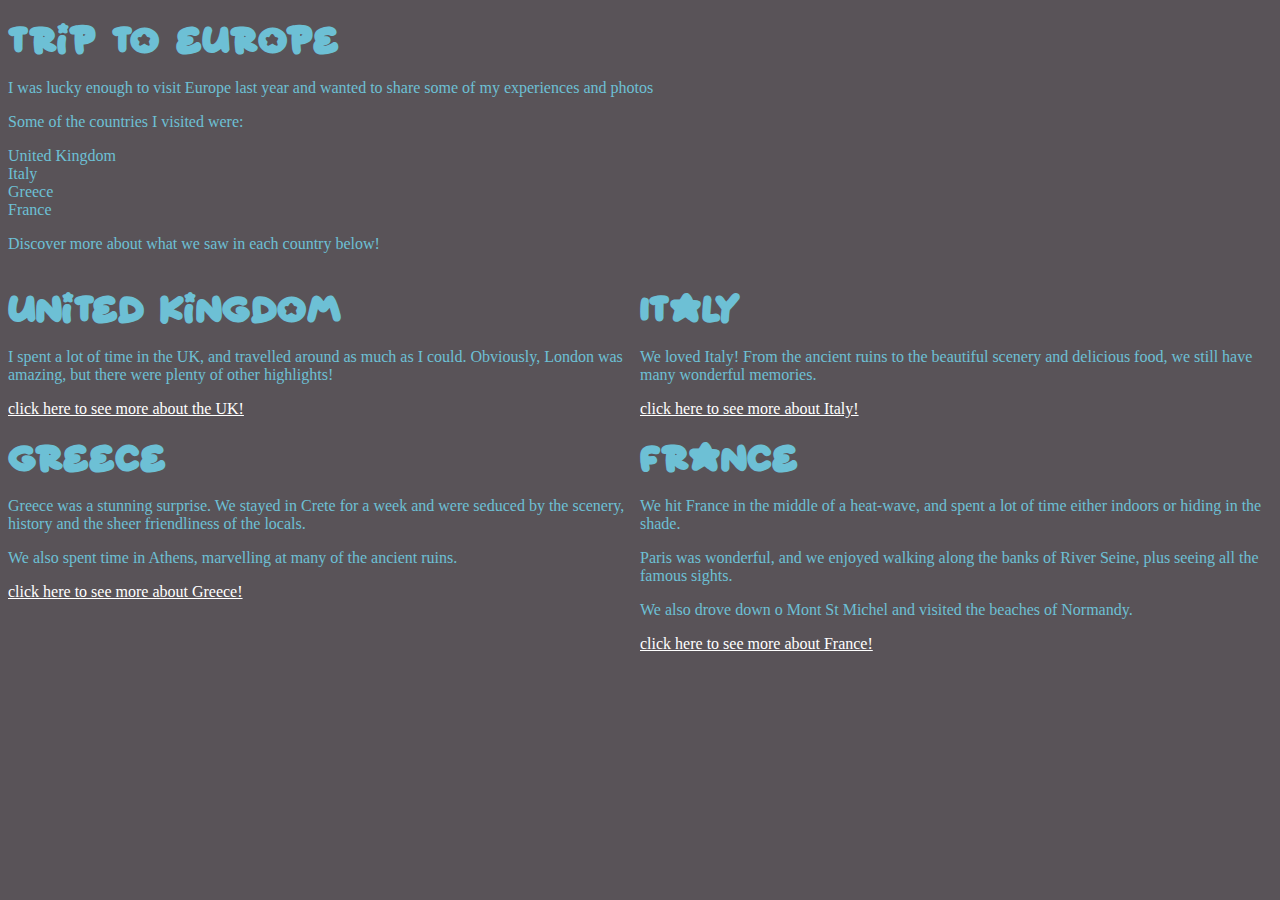
<file: Intro to HTML/europe website/index.html>
<!DOCTYPE html>
<html lang="en">
<head>
    <meta charset="UTF-8">
    <title>Trip to Europe</title>
    <link rel="stylesheet" type="text/css" href="styles.css">
</head>
<body>
<h1>Trip to Europe</h1>
<p>I was lucky enough to visit Europe last year and wanted to share some of my experiences and photos
</p>
<p>Some of the countries I visited were:</p>
<li>United Kingdom</li>
<li>Italy</li>
<li>Greece</li>
<li>France</li>
<p>Discover more about what we saw in each country below!</p>
<div class="container">
    <div class="uk">
        <h1>United Kingdom</h1>
        <p>I spent a lot of time in the UK, and travelled around as much as I could. Obviously, London was amazing, but
            there
            were plenty of other highlights!
        </p>
        <a href="uk.html">click here to see more about the UK!</a>
    </div>
    <div class="italy">
        <h1>Italy</h1>
        <p>We loved Italy! From the ancient ruins to the beautiful scenery and delicious food, we still have many
            wonderful
            memories.
        </p>
        <a href="italy.html"> click here to see more about Italy!</a>
    </div>
    <div class="greece">
        <h1>Greece</h1>
        <p>Greece was a stunning surprise. We stayed in Crete for a week and were seduced by the scenery, history and
            the sheer
            friendliness of the locals.
        </p>
        <p>We also spent time in Athens, marvelling at many of the ancient ruins.
        </p>
        <a href="greece.html">click here to see more about Greece!</a>
    </div>
    <div class="france">
        <h1>France</h1>
        <p>We hit France in the middle of a heat-wave, and spent a lot of time either indoors or hiding in the shade.
        </p>
        <p>Paris was wonderful, and we enjoyed walking along the banks of River Seine, plus seeing all the famous
            sights.
        </p>
        <p>We also drove down o Mont St Michel and visited the beaches of Normandy.
        </p>
        <a href="france.html">click here to see more about France!</a>
    </div>
</div>

</body>
</html>
</file>
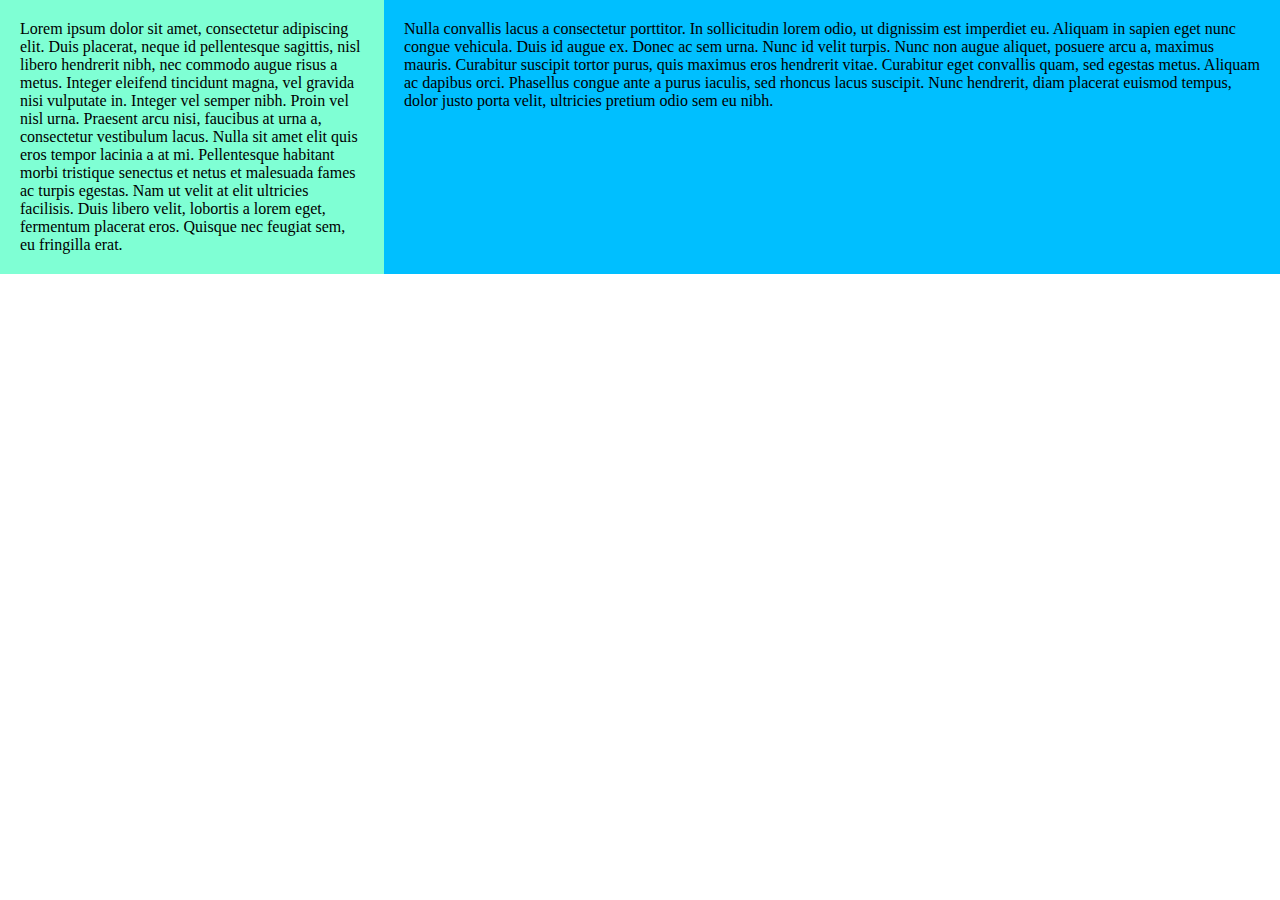
<file: Intro to HTML/griddemo.html>
<!DOCTYPE html>
<html lang="en">
<head>
    <meta charset="UTF-8">
    <title>CSS Grid Demo</title>
    <link rel="stylesheet" href="gridstyles.css">
</head>
<body>
<div class="container">
    <div class="aboutus">
        <p>
            Lorem ipsum dolor sit amet, consectetur adipiscing elit. Duis placerat, neque id pellentesque sagittis, nisl
            libero hendrerit nibh, nec commodo augue risus a metus. Integer eleifend tincidunt magna, vel gravida nisi
            vulputate in. Integer vel semper nibh. Proin vel nisl urna. Praesent arcu nisi, faucibus at urna a,
            consectetur
            vestibulum lacus. Nulla sit amet elit quis eros tempor lacinia a at mi. Pellentesque habitant morbi
            tristique
            senectus et netus et malesuada fames ac turpis egestas. Nam ut velit at elit ultricies facilisis. Duis
            libero
            velit, lobortis a lorem eget, fermentum placerat eros. Quisque nec feugiat sem, eu fringilla erat.
        </p>
    </div>
    <div class="maincontent">
        <p>
            Nulla convallis lacus a consectetur porttitor. In sollicitudin lorem odio, ut dignissim est imperdiet eu.
            Aliquam in sapien eget nunc congue vehicula. Duis id augue ex. Donec ac sem urna. Nunc id velit turpis. Nunc
            non
            augue aliquet, posuere arcu a, maximus mauris. Curabitur suscipit tortor purus, quis maximus eros hendrerit
            vitae. Curabitur eget convallis quam, sed egestas metus. Aliquam ac dapibus orci. Phasellus congue ante a
            purus
            iaculis, sed rhoncus lacus suscipit. Nunc hendrerit, diam placerat euismod tempus, dolor justo porta velit,
            ultricies pretium odio sem eu nibh.
        </p>
    </div>
</div>
</body>
</html>
</file>
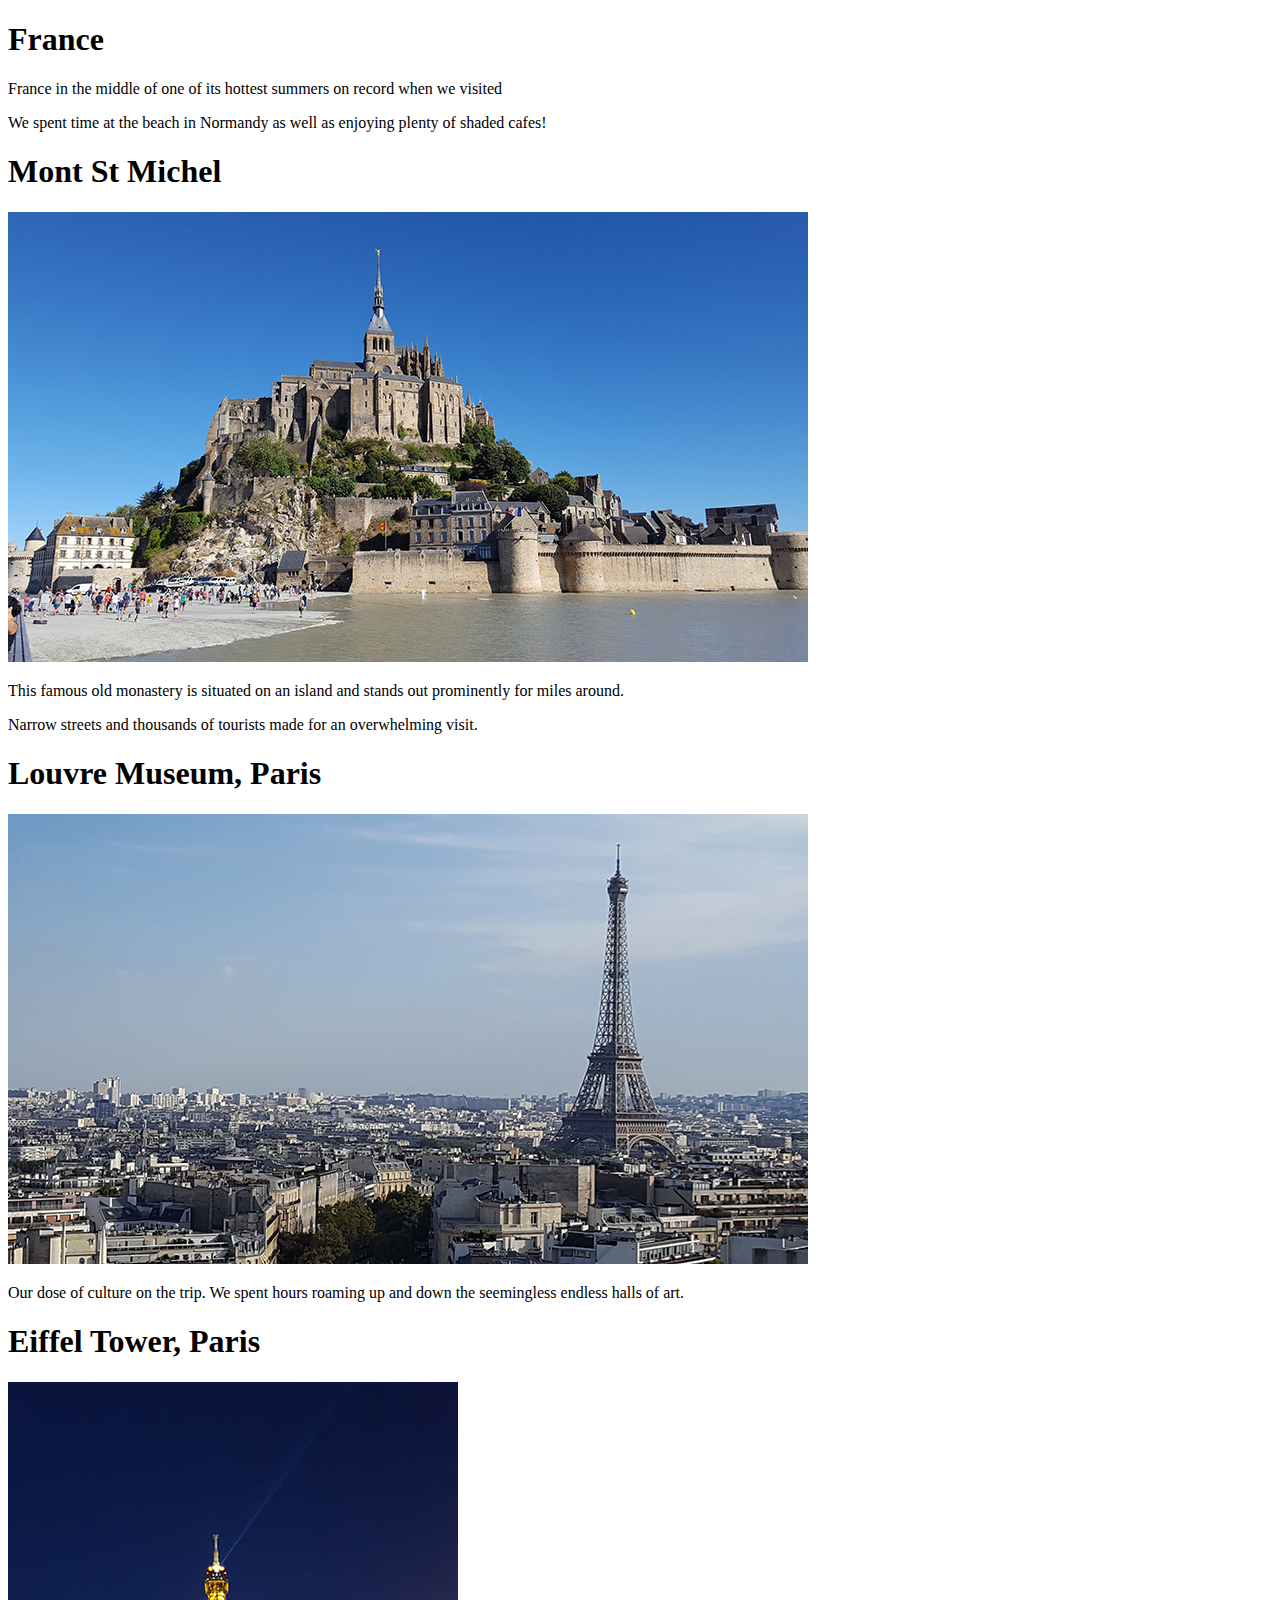
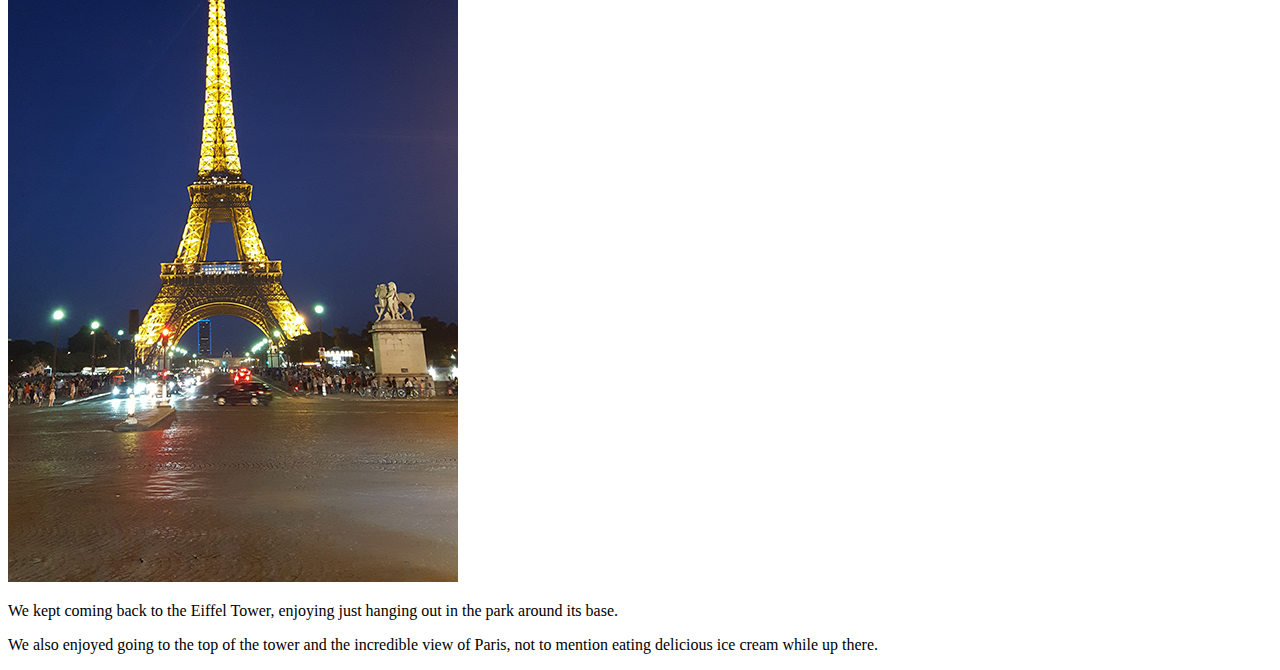
<file: Intro to HTML/europe website/france.html>
<!DOCTYPE html>
<html lang="en">
<head>
    <meta charset="UTF-8">
    <title>France</title>
</head>
<body>
<h1>France</h1>
<p>France in the middle of one of its hottest summers on record when we visited
</p>
<p>We spent time at the beach in Normandy as well as enjoying plenty of shaded cafes!
</p>
<h1>Mont St Michel</h1>
<img src="europe/images/montstmichel.jpg" alt="Mont St Michel">
<p>This famous old monastery is situated on an island and stands out prominently for miles around.
</p>
<p>Narrow streets and thousands of tourists made for an overwhelming visit.
</p>
<h1>Louvre Museum, Paris
</h1>
<img src="europe/images/paris.jpg" alt="Louvre Museum, Paris">
<p>Our dose of culture on the trip. We spent hours roaming up and down the seemingless endless halls of art.
</p>
<h1>Eiffel Tower, Paris
</h1>
<img src="europe/images/eiffel.jpg" alt="The Eiffel Tower">
<p>We kept coming back to the Eiffel Tower, enjoying just hanging out in the park around its base.
</p>
<p>We also enjoyed going to the top of the tower and the incredible view of Paris, not to mention eating delicious ice cream while up there.</p>

</body>
</html>
</file>
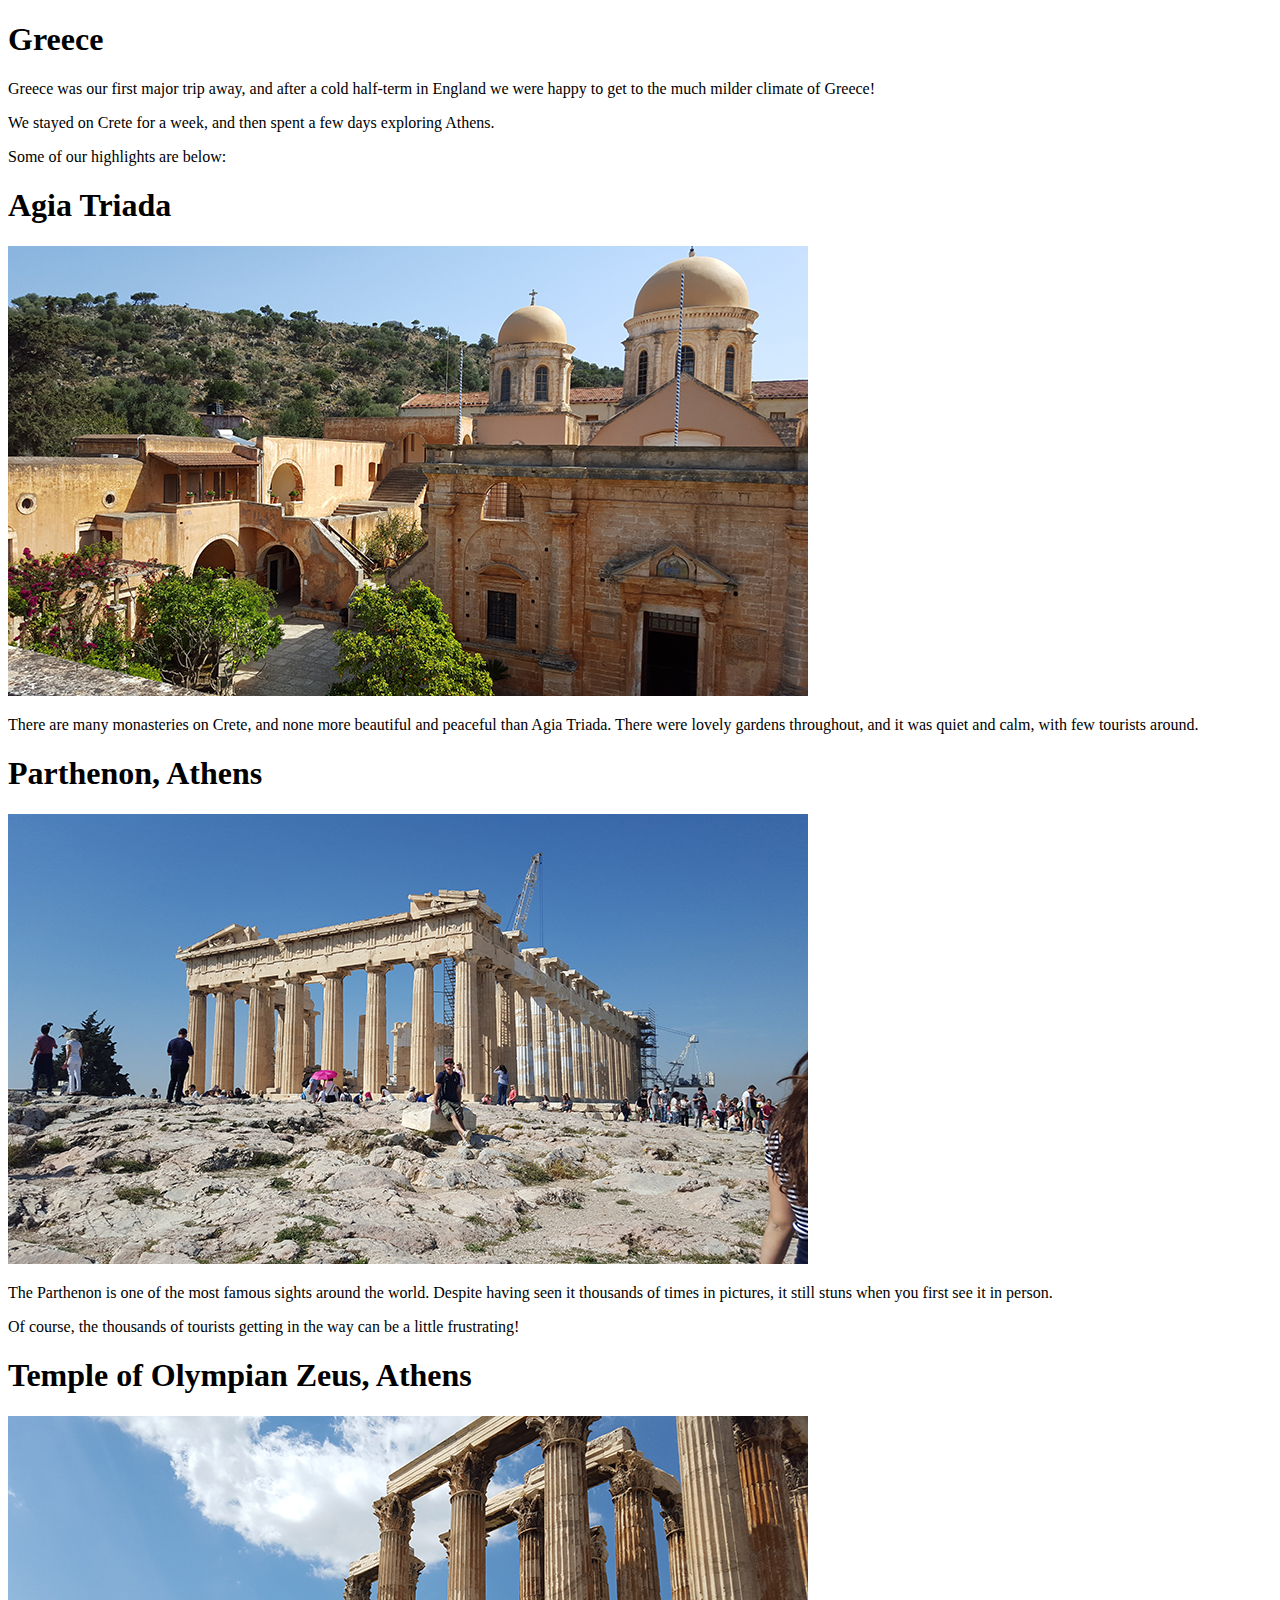
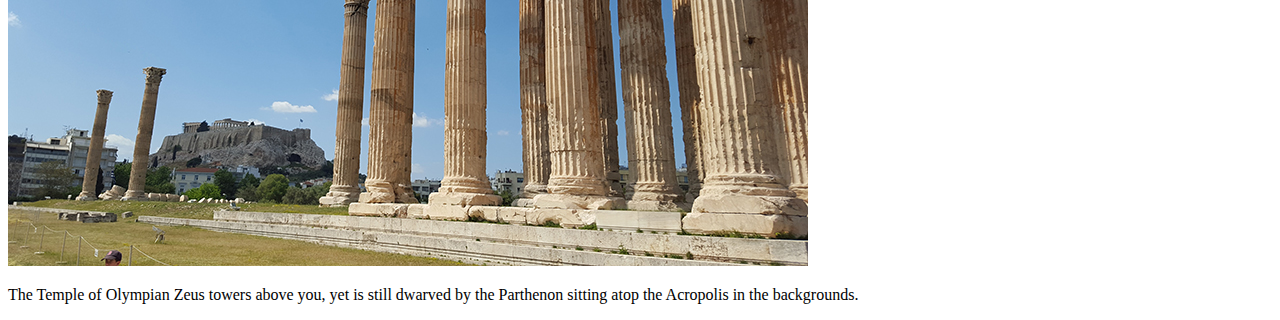
<file: Intro to HTML/europe website/greece.html>
<!DOCTYPE html>
<html lang="en">
<head>
    <meta charset="UTF-8">
    <title>Greece</title>
</head>
<body>
<h1>Greece</h1>
<p>Greece was our first major trip away, and after a cold half-term in England we were happy to get to the much milder
    climate of Greece!
</p>
<p>We stayed on Crete for a week, and then spent a few days exploring Athens.
</p>
<p>Some of our highlights are below:
</p>
<h1>Agia Triada
</h1>
<img src="europe/images/agiatriada.jpg" alt="Agia Triada">
<p>There are many monasteries on Crete, and none more beautiful and peaceful than Agia Triada. There were lovely gardens
    throughout, and it was quiet and calm, with few tourists around.
</p>
<h1>Parthenon, Athens
</h1>
<img src="europe/images/parthenon.jpg" alt="Parthenon">
<p>The Parthenon is one of the most famous sights around the world. Despite having seen it thousands of times in
    pictures, it still stuns when you first see it in person.
</p>
<p>Of course, the thousands of tourists getting in the way can be a little frustrating!
</p>
<h1>Temple of Olympian Zeus, Athens
</h1>
<img src="europe/images/templezeus.jpg" alt="Temple of Olympian Zeus">
<p>The Temple of Olympian Zeus towers above you, yet is still dwarved by the Parthenon sitting atop the Acropolis in the
    backgrounds.</p>

</body>
</html>
</file>
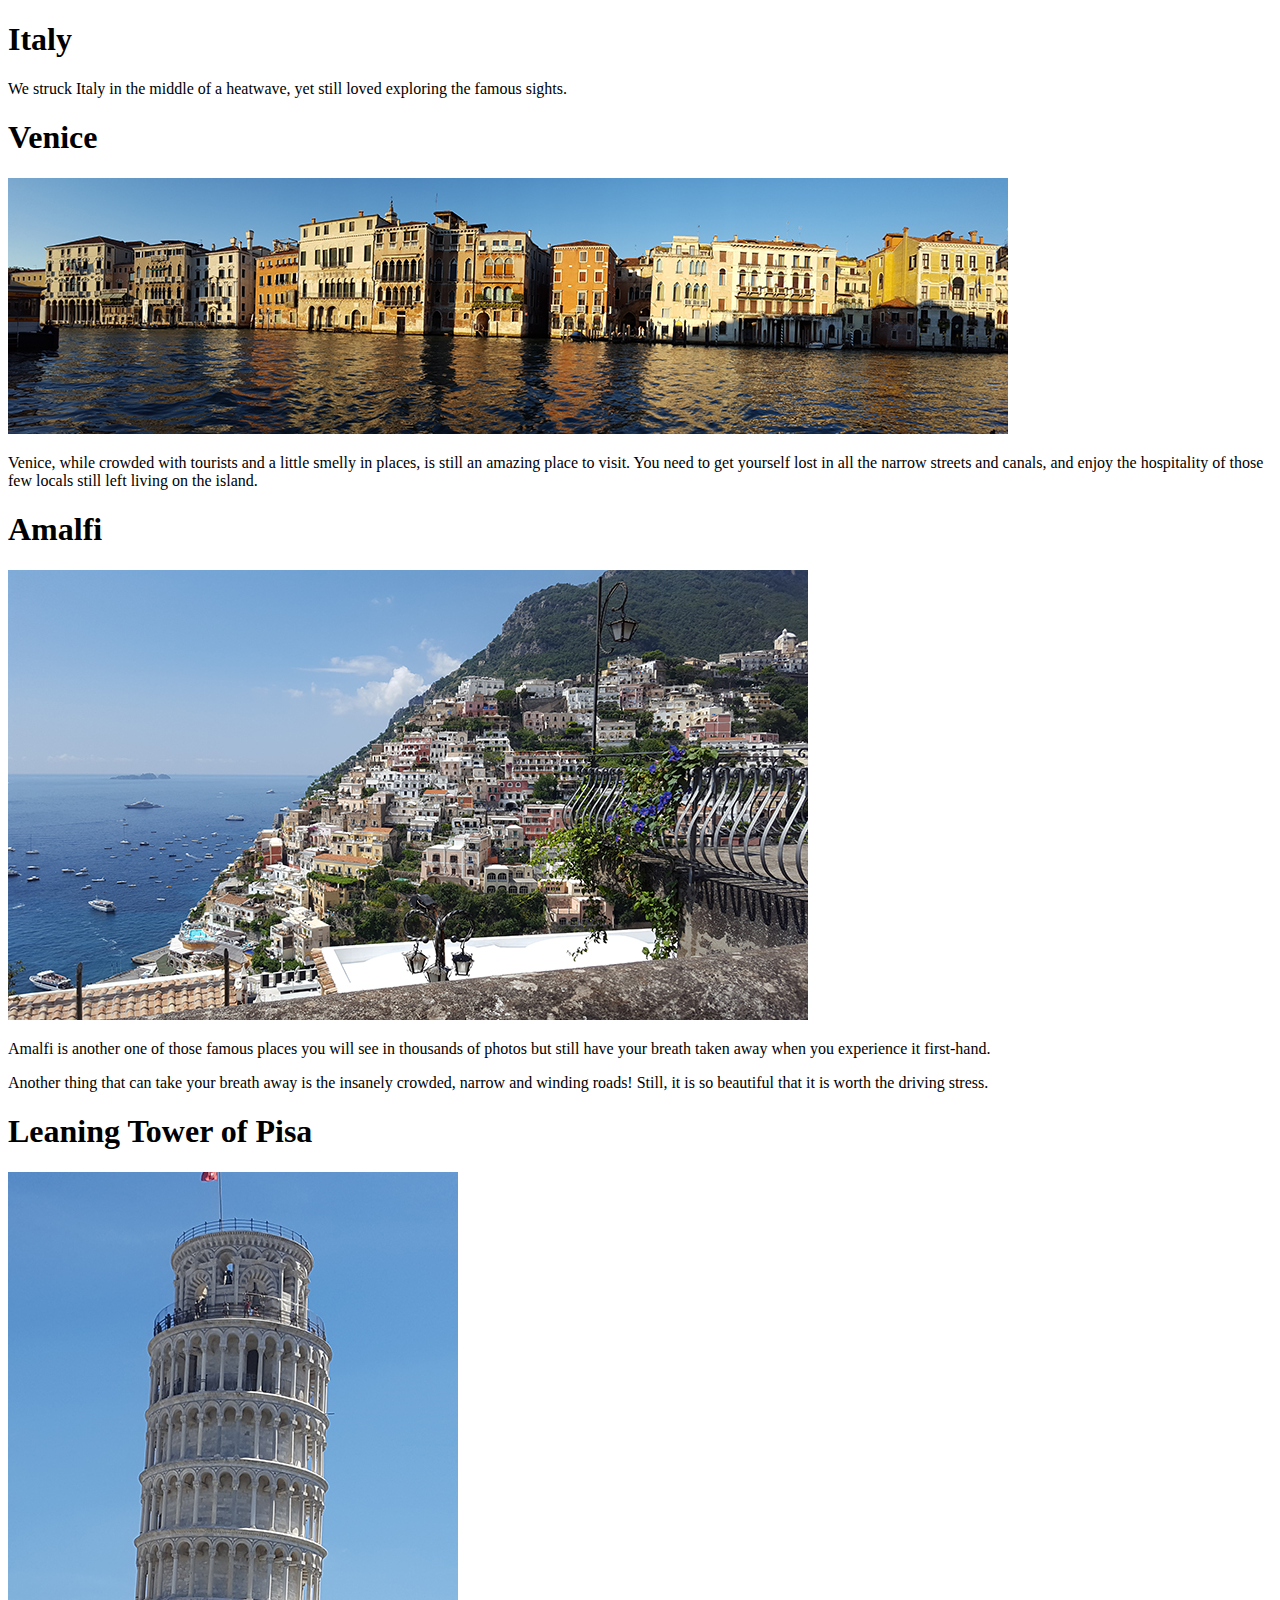
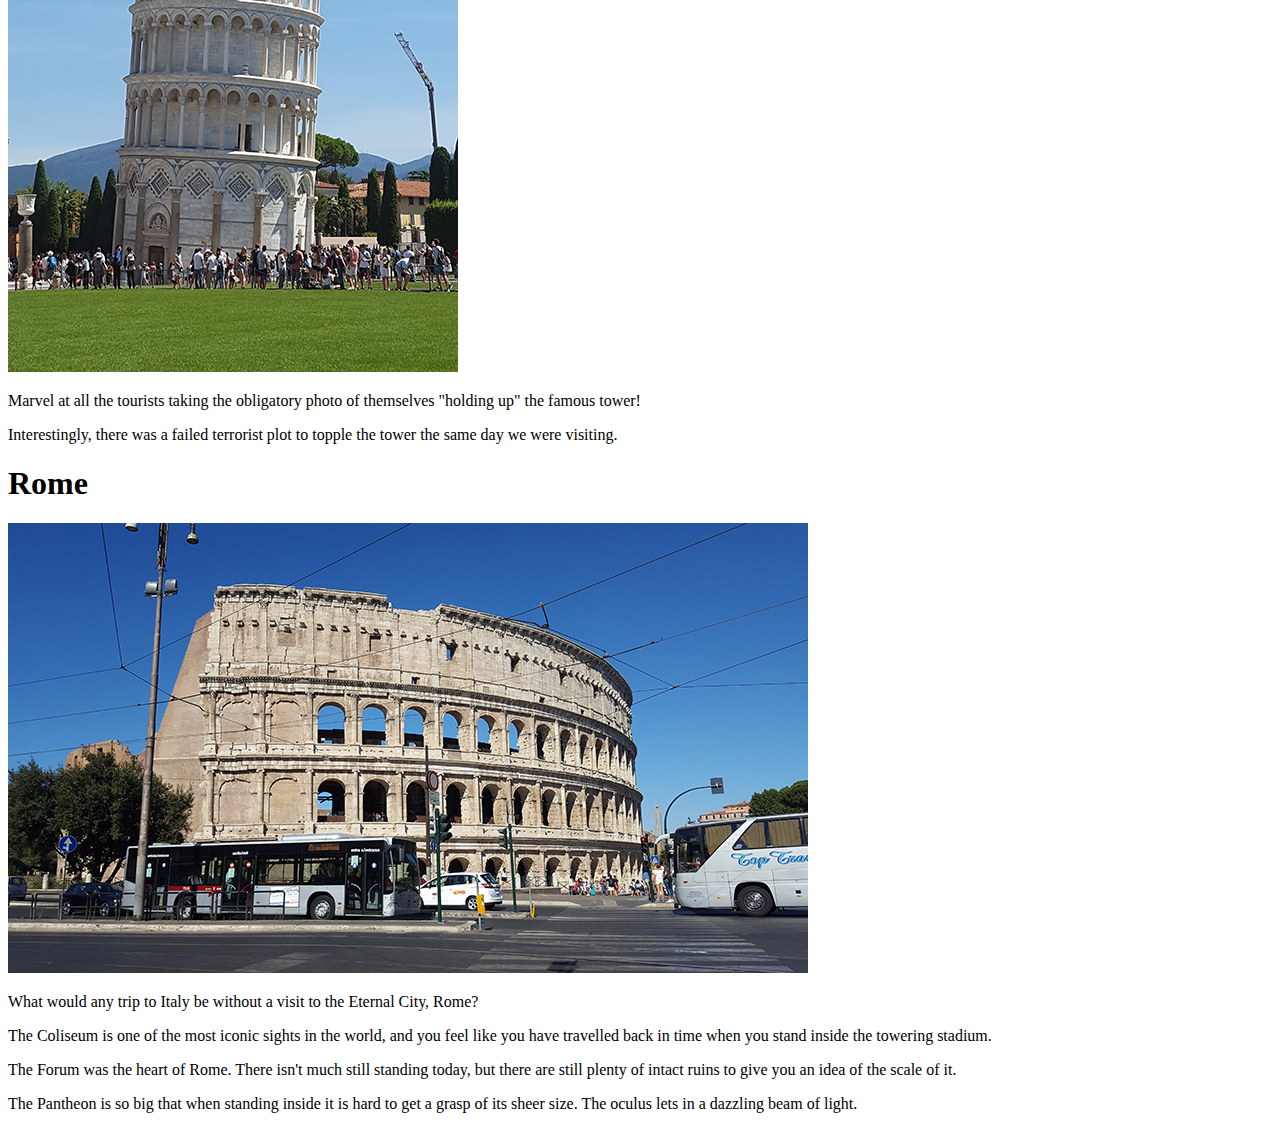
<file: Intro to HTML/europe website/italy.html>
<!DOCTYPE html>
<html lang="en">
<head>
    <meta charset="UTF-8">
    <title>italy</title>
</head>
<body>
<h1>Italy</h1>
<p>We struck Italy in the middle of a heatwave, yet still loved exploring the famous sights.
</p>
<h1>Venice
</h1>
<img src="europe/images/venice.jpg" alt="Venice">
<p>Venice, while crowded with tourists and a little smelly in places, is still an amazing place to visit.
    You need to get yourself lost in all the narrow streets and canals, and enjoy the hospitality of those few locals
    still left living on the island.</p>
<h1>Amalfi</h1>
<img src="europe/images/amalfi.jpg" alt="Amalfi">
<p>Amalfi is another one of those famous places you will see in thousands of photos but still have your breath taken
    away when you experience it first-hand.
</p>
<p>Another thing that can take your breath away is the insanely crowded, narrow and winding roads! Still, it is so
    beautiful that it is worth the driving stress.
</p>
<h1>Leaning Tower of Pisa
</h1>
<img src="europe/images/pisa.jpg" alt="Leaning Tower of Pisa">
<p>Marvel at all the tourists taking the obligatory photo of themselves "holding up" the famous tower!
</p>
<p>Interestingly, there was a failed terrorist plot to topple the tower the same day we were visiting.
</p>
<h1>Rome</h1>
<img src="europe/images/coliseum.jpg" alt="The Coliseum">
<p>What would any trip to Italy be without a visit to the Eternal City, Rome?
</p>
<p>The Coliseum is one of the most iconic sights in the world, and you feel like you have travelled back in time when
    you stand inside the towering stadium.
</p>
<p>The Forum was the heart of Rome. There isn't much still standing today, but there are still plenty of intact ruins to
    give you an idea of the scale of it.
</p>
<p>The Pantheon is so big that when standing inside it is hard to get a grasp of its sheer size. The oculus lets in a
    dazzling beam of light.</p>
</body>
</html>
</file>
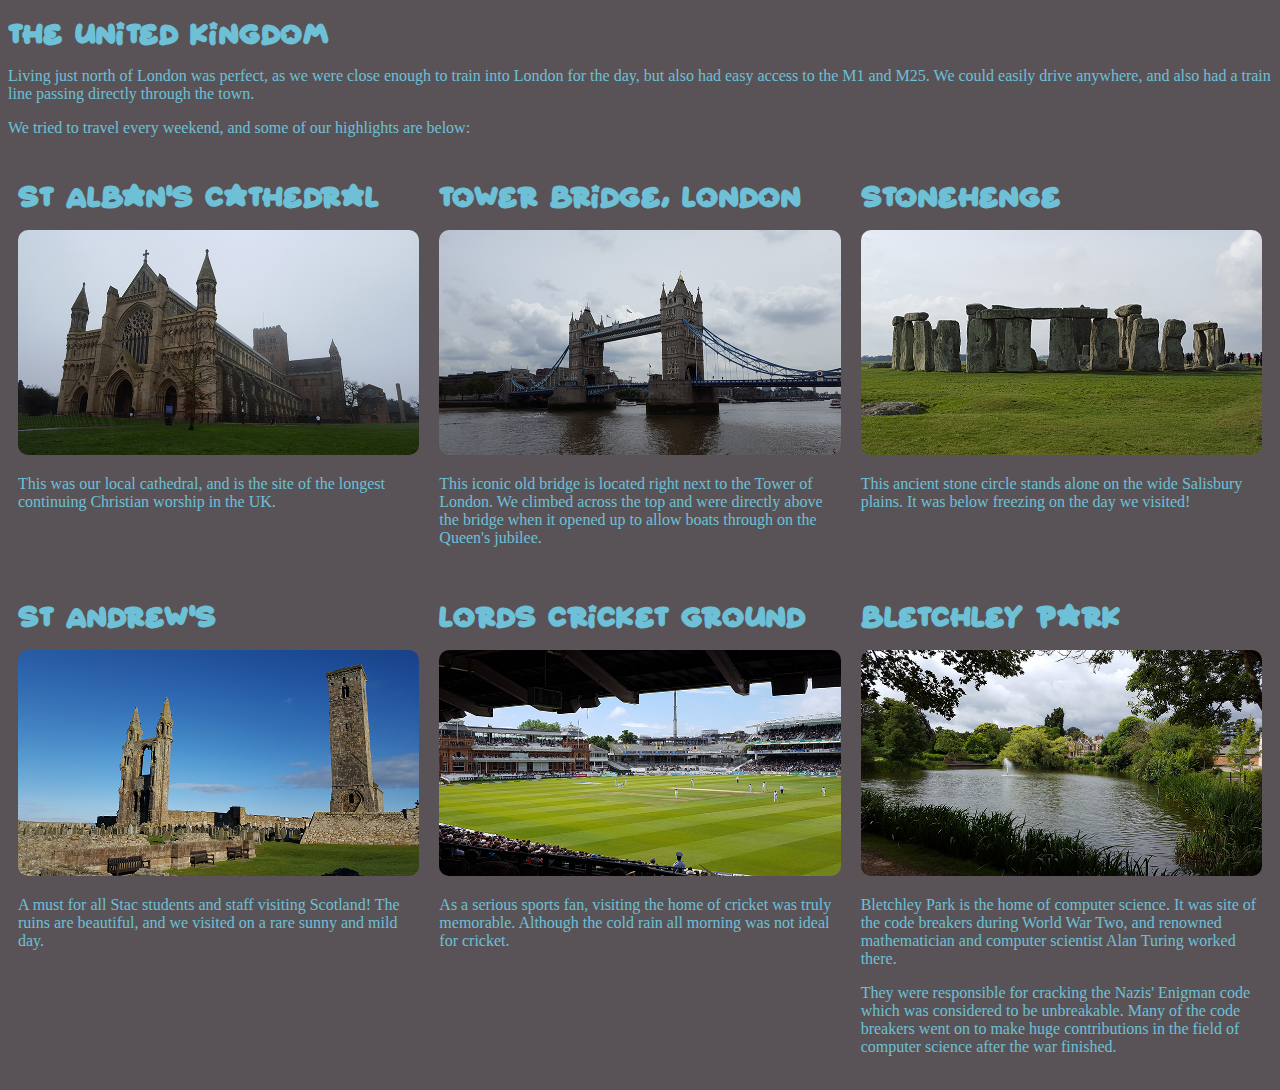
<file: Intro to HTML/europe website/uk.html>
<!DOCTYPE html>
<html lang="en">
<head>
    <meta charset="UTF-8">
    <title>UK</title>
    <link rel="stylesheet" type="text/css" href="styles.css">
</head>
<body>
<h2>The United Kingdom
</h2>
<p>Living just north of London was perfect, as we were close enough to train into London for the day, but also had easy
    access to the M1 and M25.
    We could easily drive anywhere, and also had a train line passing directly through the town.</p>
<p>We tried to travel every weekend, and some of our highlights are below:</p>
<div class="countrycontainer">
    <div class="card">
        <h2>St Alban's Cathedral</h2>
        <img src="europe/images/stalbanscathedral.jpg" alt="St Alban's Cathedral">
        <p>This was our local cathedral, and is the site of the longest continuing Christian worship in the UK.</p>
    </div>
    <div class="card">
        <h2>Tower Bridge, London</h2>
        <img src="europe/images/towerbridge.jpg" alt="tower bridge">
        <p>This iconic old bridge is located right next to the Tower of London. We climbed across the top and were directly
            above the bridge when it opened up to allow boats through on the Queen's jubilee.</p>
    </div>
    <div class="card">
        <h2>Stonehenge</h2>
        <img src="europe/images/stonehenge.jpg" alt="The Stonehenge">
        <p>This ancient stone circle stands alone on the wide Salisbury plains. It was below freezing on the day we visited!
        </p>
    </div>
    <div class="card">
        <h2>St Andrew's
        </h2>
        <img src="europe/images/standrews.jpg" alt="St andrews">
        <p>A must for all Stac students and staff visiting Scotland! The ruins are beautiful, and we visited on a rare sunny and
            mild day.</p>
    </div>
    <div class="card">
        <h2>Lords cricket ground
        </h2>
        <img src="europe/images/lords.jpg" alt="Lords cricket ground">
        <p>As a serious sports fan, visiting the home of cricket was truly memorable. Although the cold rain all morning was not
            ideal for cricket.
        </p>
    </div>
    <div class="card">
        <h2>Bletchley Park</h2>
        <img src="europe/images/bletchley.jpg" alt="Bletchley Park">
        <p>Bletchley Park is the home of computer science. It was site of the code breakers during World War Two, and renowned
            mathematician and computer scientist Alan Turing worked there.
        </p>
        <p>They were responsible for cracking the Nazis' Enigman code which was considered to be unbreakable. Many of the code
            breakers went on to make huge contributions in the field of computer science after the war finished.</p>
    </div>
</div>
</body>
</html>
</file>
<file: Intro to HTML/europe website/styles.css>
@font-face {
    font-family: Starborn;
    src: url("Starborn.otf");
}
h2{
    font-family: Starborn;
}
h1{
    font-family: Starborn;
}
body{
    color: rgb(109, 192, 213);
    background-color: rgb(89, 83, 88);
}
a{
    color: white;
}
a:hover{
    color: black;
    text-decoration: underline;
}
.container{
    display: grid;
    grid-template-columns: 50% 50%;
}

.countrycontainer{
    display: grid;
    grid-template-columns: repeat(auto-fill, minmax(400px, 1fr));
}
.card{
    margin: 10px;
}
.card img{
    max-width: 100%;
    height: auto;
    border-radius: 10px;
}
@media only screen and (max-width:844px) {
    body{
        color: red;
    }
    h2{
        font-family: "Comic Sans MS";
    }
    p{
        display: none;
    }
}
</file>
<file: Intro to HTML/gridstyles.css>
* {
    margin: 0px;
    padding: 0px;
}

.container {
    display: grid;
    grid-template-columns: 30% 70%;
}

.aboutus {
    background-color: aquamarine;
    padding: 20px;
}

.maincontent {
    background-color: deepskyblue;
    padding: 20px;
}
</file>
